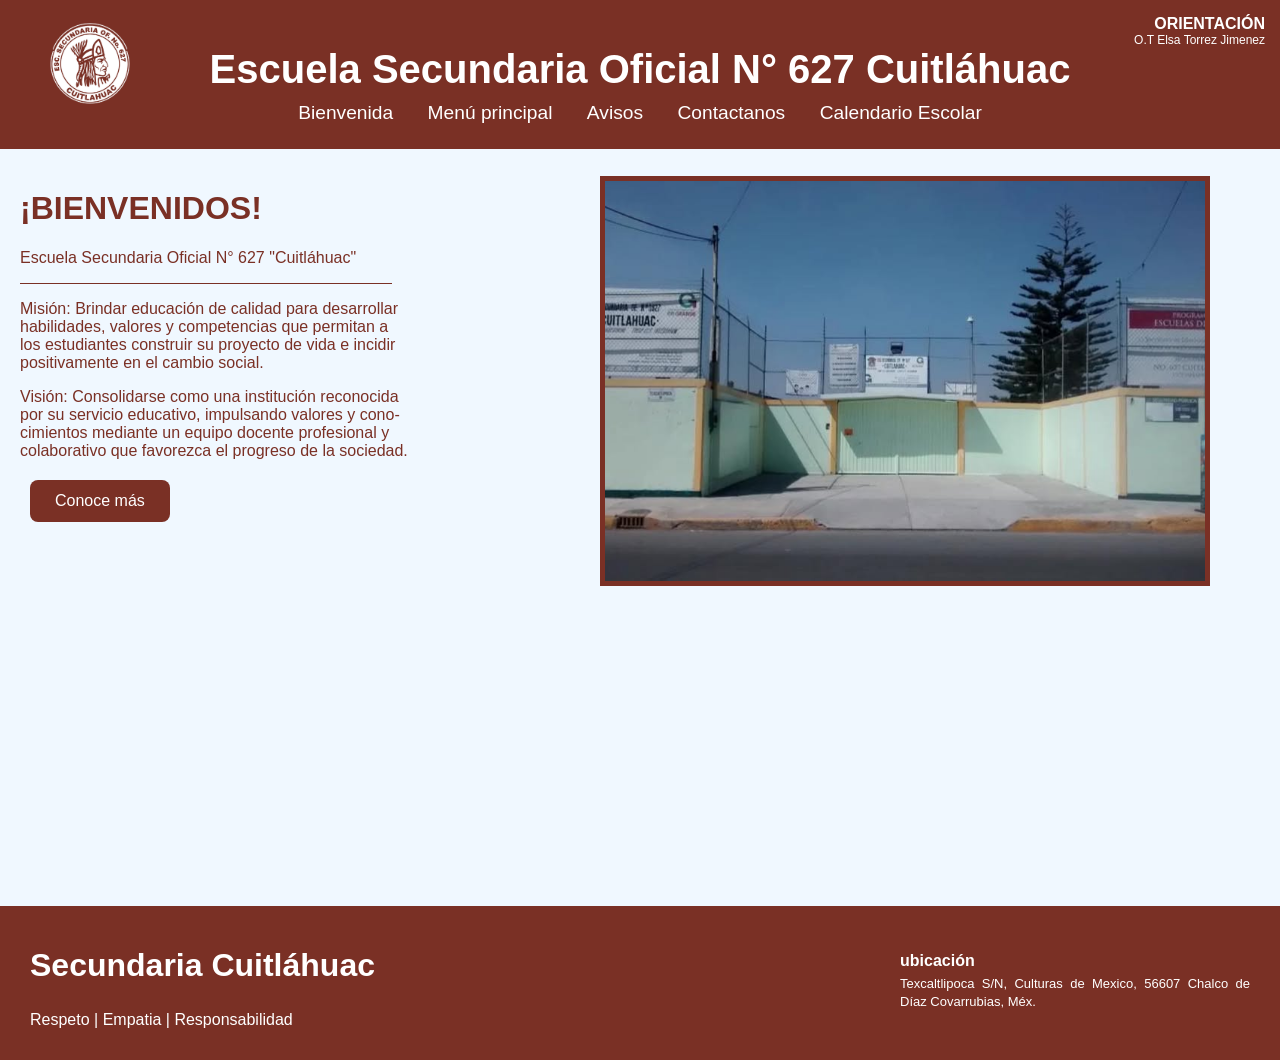
<file: index.html>
<!Doctype html>
<html>
    <head>
         <meta name="viewport" content="width=device-width,initial-scale=1.0">
<title>BIENVENIDO</title>
    </head>
<link rel="stylesheet" href="css/style.css">
    <body>
<header>
    <img src="img/logoconfondo2negro-removebg-preview.png"" alt="escudo de la escuela" class="escudo-encabezado">
<div class="areaencabezado">
    <h2>ORIENTACIÓN</h2>
    <p>O.T Elsa Torrez Jimenez</p>

</div>
    <h1> Escuela Secundaria Oficial N° 627 Cuitláhuac </h1>
<nav>
    <ul>
        <li><a href="index.html" title="Bienvenida">Bienvenida </a></li>
         <li><a href="bienvenida.html" title="Menú principal">Menú principal</a></li>
        <li><a href="Avisos.html" title="Página de Avisos">Avisos</a></li>
        <li><a href="Contactanos.html" title="Contacto">Contactanos</a></li>
        <li><a href="Calendario Escolar.html" title="Calendario Escolar">Calendario Escolar</a></li>
    </ul>
</nav>
</header>

<main>
<h1> ¡BIENVENIDOS!</h1>
<p> Escuela Secundaria Oficial N° 627 "Cuitláhuac" </p>
<hr>
<p>Misión: Brindar educación de calidad para desarrollar <br> habilidades, valores y competencias que permitan a <br>los estudiantes construir su proyecto de vida e incidir<br>positivamente en el cambio social.</p>
<p>Visión: Consolidarse como una institución reconocida <br>por su servicio educativo, impulsando valores y cono-<br>cimientos mediante un equipo docente profesional y <br>colaborativo que favorezca el progreso de la sociedad.</p>
<img src="img/fachada escuela.jpg" alt="fachadade la secundaria" class="imagen-fachada">
<a href="bienvenida.html" class="boton-bienvenida">Conoce más

</a>
</main>

<footer>
    <div class="texto-izquierdo">
<h2> Secundaria Cuitláhuac</h2>
<p>Respeto | Empatia | Responsabilidad</p>
    </div>
<div class="texto-pie">
    <h4>ubicación</h4>
    <p>Texcaltlipoca S/N, Culturas de Mexico, 56607 Chalco de Díaz Covarrubias, Méx.</p>
</div>
</footer>

    </body>

</html>
</file>
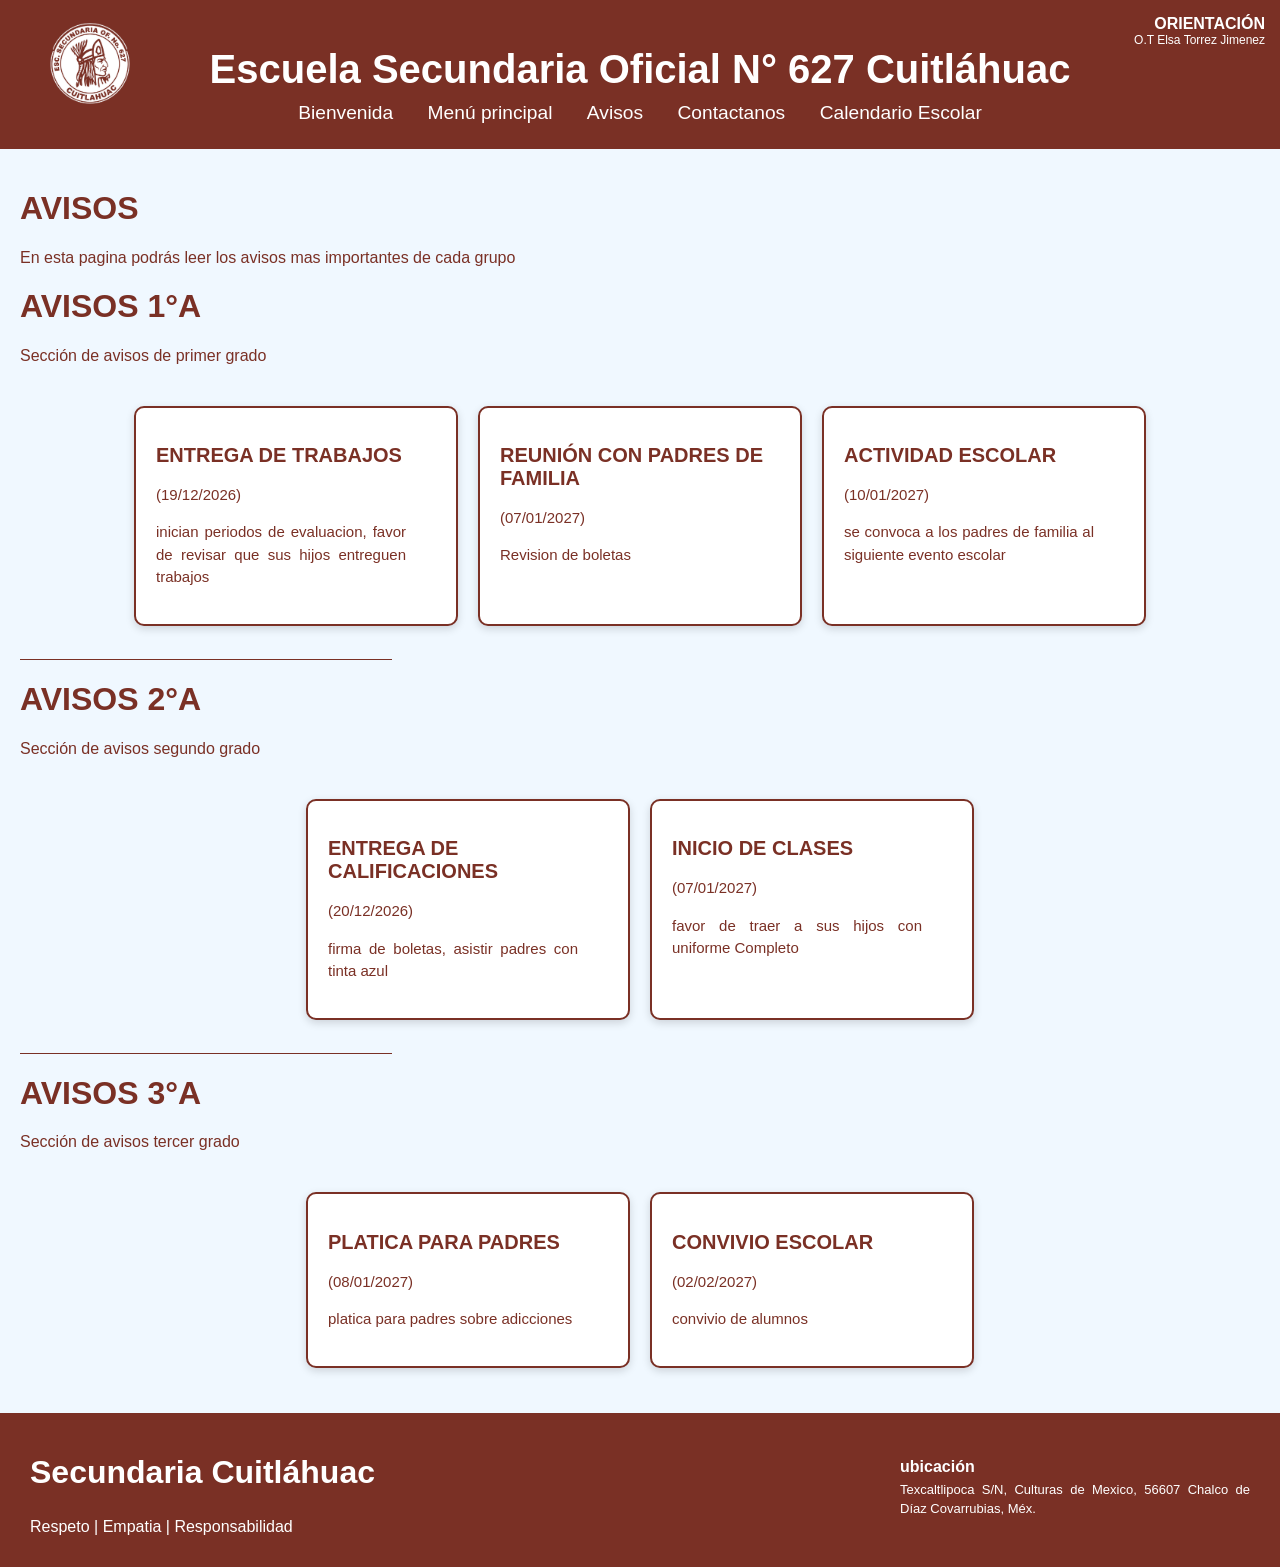
<file: Avisos.html>
<!Doctype html>
<html>
    <head>
         <meta name="viewport" content="width=device-width,initial-scale=1.0">
<title>BIENVENIDO</title>
    </head>
    <link rel="stylesheet" href="css/style.css">
    <body>
<header>
    <img src="img/logoconfondo2negro-removebg-preview.png"" alt="escudo de la escuela" class="escudo-encabezado">
<div class="areaencabezado">
    <h2>ORIENTACIÓN</h2>
    <p>O.T Elsa Torrez Jimenez</p>

</div>
    <h1> Escuela Secundaria Oficial N° 627 Cuitláhuac </h1>
<nav>
    <ul>
        <li><a href="index.html" title="Bienvenida">Bienvenida </a></li>
         <li><a href="bienvenida.html" title="Menú principal">Menú principal</a></li>
        <li><a href="Avisos.html" title="Página de Avisos">Avisos</a></li>
        <li><a href="Contactanos.html" title="Contacto">Contactanos</a></li>
        <li><a href="Calendario Escolar.html" title="Calendario Escolar">Calendario Escolar</a></li>
    </ul>
</nav>
</header>

<main>
<h1> AVISOS</h1>
<p> En esta pagina podrás leer los avisos mas importantes de cada grupo</p>
<h1>AVISOS 1°A</h1>
<p>Sección de avisos de primer grado</p>
<div class="contenedor-avisos">
    <div class="aviso">
        <h2>ENTREGA DE TRABAJOS</h2>
        <p>(19/12/2026)</p>
        <p>inician periodos de evaluacion, favor de revisar que sus hijos entreguen trabajos</p>
    </div>
<div class="aviso">
<h2>REUNIÓN CON PADRES DE FAMILIA</h2>
<p>(07/01/2027)</p>
<p>Revision de boletas</p>
</div>
<div class="aviso">
<h2>ACTIVIDAD ESCOLAR</h2>
<p>(10/01/2027)</p>
<p>se convoca a los padres de familia al siguiente evento escolar</p>
</div>
</div>
<hr>
<h1>AVISOS 2°A</h1>
<p>Sección de avisos segundo grado</p>
<div class="contenedor-avisos">
    <div class="aviso">
        <h2>ENTREGA DE CALIFICACIONES</h2>
        <p>(20/12/2026)</p>
        <p>firma de boletas, asistir padres con tinta azul </p>
    </div>
<div class="aviso">
<h2>INICIO DE CLASES</h2>
<p>(07/01/2027)</p>
<p>favor de traer a sus hijos con uniforme Completo</p>
</div>
</div>
<hr>
<h1> AVISOS 3°A</h1>
<p>Sección de avisos tercer grado</p>
<div class="contenedor-avisos">
    <div class="aviso">
        <h2>PLATICA PARA PADRES</h2>
        <p>(08/01/2027)</p>
        <p>platica para padres sobre adicciones</p>
    </div>
<div class="aviso">
<h2>CONVIVIO ESCOLAR</h2>
<p>(02/02/2027)</p>
<p>convivio de alumnos </p>
</div>

</div>
</main>

<footer>
    <div class="texto-izquierdo">
<h2> Secundaria Cuitláhuac</h2>
<p>Respeto | Empatia | Responsabilidad</p>
    </div>
<div class="texto-pie">
    <h4>ubicación</h4>
    <p>Texcaltlipoca S/N, Culturas de Mexico, 56607 Chalco de Díaz Covarrubias, Méx.</p>
</div>
</footer>

    </body>

</html>
</file>
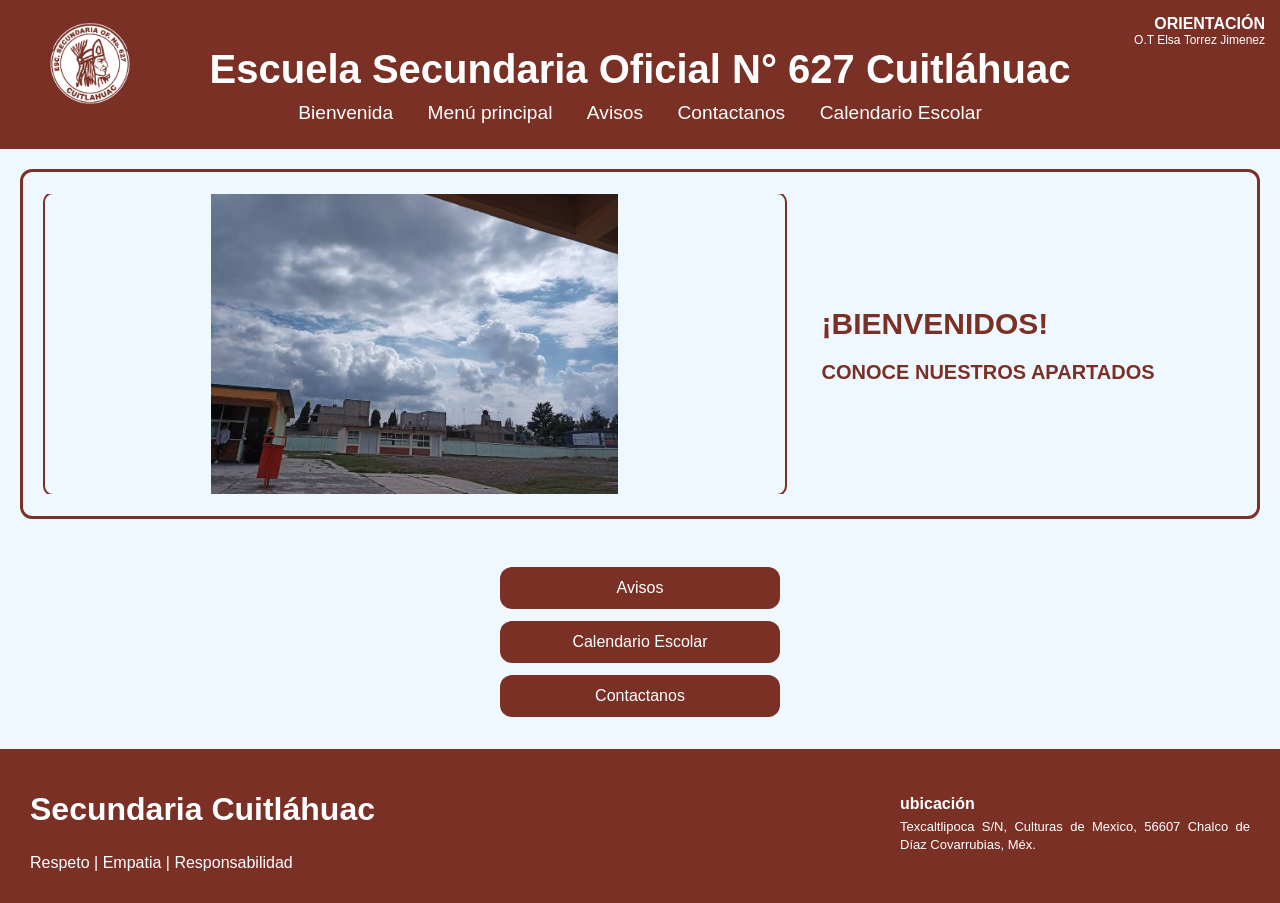
<file: bienvenida.html>
<!Doctype html>
<html>
    <head>
        <meta name="viewport" content="width=device-width,initial-scale=1.0">
<title>BIENVENIDO</title>
    </head>
<link rel="stylesheet" href="css/style.css">
    <body>
<header>
    <img src="img/logoconfondo2negro-removebg-preview.png"" alt="escudo de la escuela" class="escudo-encabezado">
<div class="areaencabezado">
    <h2>ORIENTACIÓN</h2>
    <p>O.T Elsa Torrez Jimenez</p>

</div>
    <h1> Escuela Secundaria Oficial N° 627 Cuitláhuac </h1>
<nav>
    <ul>
        <li><a href="index.html" title="Bienvenida">Bienvenida </a></li>
         <li><a href="bienvenida.html" title="Menú principal">Menú principal</a></li>
        <li><a href="Avisos.html" title="Página de Avisos">Avisos</a></li>
        <li><a href="Contactanos.html" title="Contacto">Contactanos</a></li>
        <li><a href="Calendario Escolar.html" title="Calendario Escolar">Calendario Escolar</a></li>
    </ul>
</nav>
</header>

<main>
<div class="contenedor-bienvenida">
<div class="imagen-escuela">
    <img src="img/imagenescuelaind.jpg" alt="Escuela Secundaria Cuitláhuac">
</div>
<div class="texto-bienvenida">
<h1>¡BIENVENIDOS!</h1>
<h2>CONOCE NUESTROS APARTADOS</h2>
</div>
</div>
<br><br>
<a href="Avisos.html" class="boton-avisos">Avisos</a>
<a href="Calendario Escolar.html" class="boton-avisos">Calendario Escolar</a>
<a href="Contactanos.html" class="boton-avisos">Contactanos</a>
</main>

<footer>
    <div class="texto-izquierdo">
<h2> Secundaria Cuitláhuac</h2>
<p>Respeto | Empatia | Responsabilidad</p>
    </div>
<div class="texto-pie">
    <h4>ubicación</h4>
    <p>Texcaltlipoca S/N, Culturas de Mexico, 56607 Chalco de Díaz Covarrubias, Méx.</p>
</div>
</footer>

    </body>

</html>
</file>
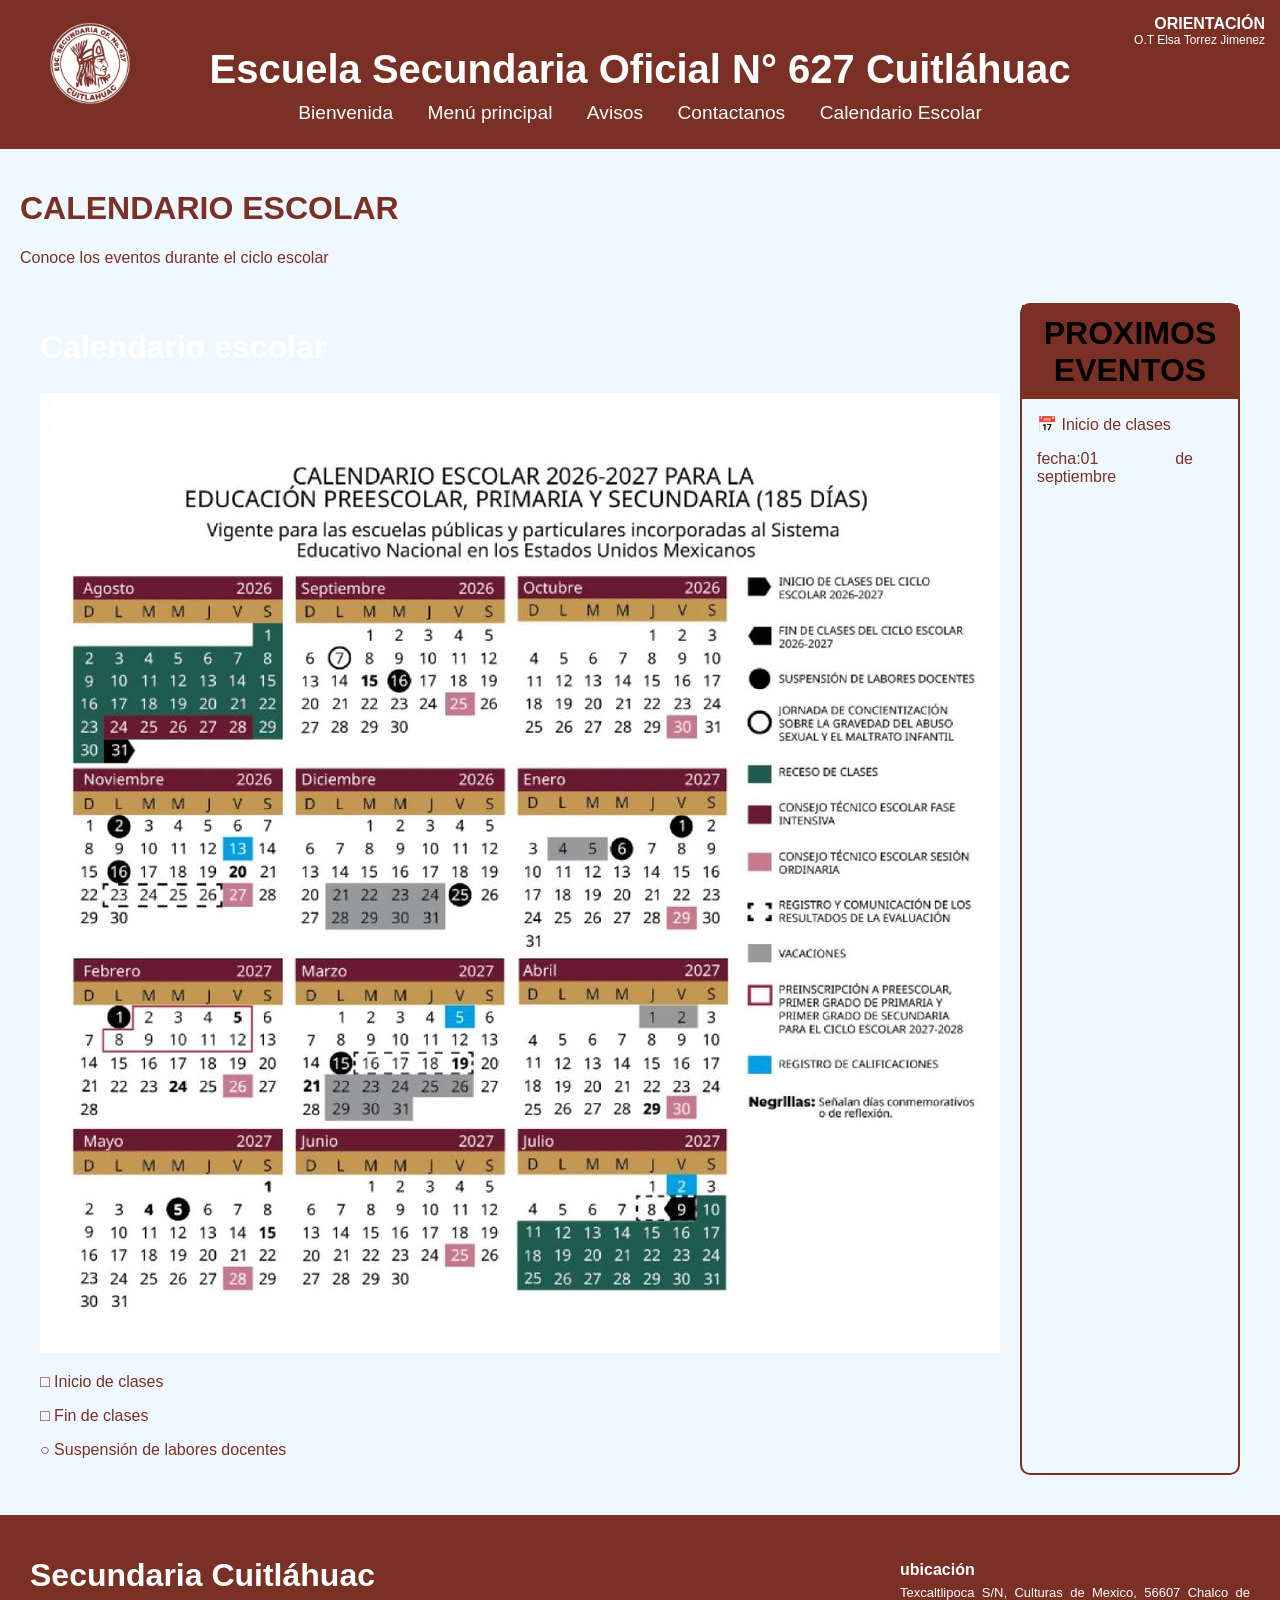
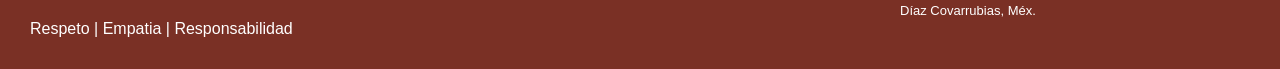
<file: Calendario Escolar.html>
<!Doctype html>
<html>
    <head>
         <meta name="viewport" content="width=device-width,initial-scale=1.0">
        <link rel="stylesheet" href="css/style.css">
<title>BIENVENIDO</title>
    </head>
    <body>
<header>
    <img src="img/logoconfondo2negro-removebg-preview.png"" alt="escudo de la escuela" class="escudo-encabezado">
<div class="areaencabezado">
    <h2>ORIENTACIÓN</h2>
    <p>O.T Elsa Torrez Jimenez</p>

</div>
    <h1> Escuela Secundaria Oficial N° 627 Cuitláhuac </h1>
<nav>
    <ul>
        <li><a href="index.html" title="Bienvenida">Bienvenida </a></li>
         <li><a href="bienvenida.html" title="Menú principal">Menú principal</a></li>
        <li><a href="Avisos.html" title="Página de Avisos">Avisos</a></li>
        <li><a href="Contactanos.html" title="Contacto">Contactanos</a></li>
        <li><a href="Calendario Escolar.html" title="Calendario Escolar">Calendario Escolar</a></li>
    </ul>
</nav>
</header>

<main>
<h1> CALENDARIO ESCOLAR </h1>
<p> Conoce los eventos durante el ciclo escolar</p>
<div class="contenedorcal">
<div class="Calendario">
    <h2>Calendario escolar</h2>
    <img src="img/calendario escolar.jpg" alt="calendario escolar">
    <p>□ Inicio de clases</p>
    <p>□ Fin de clases</p>
    <p>○ Suspensión de labores docentes</p>
</div>
<div class="eventos">
<h2>PROXIMOS EVENTOS</h2>
<p>📅 Inicio de clases</p>
<p>fecha:01 de septiembre</p>
</div>
</div>
</main>

<footer>
    <div class="texto-izquierdo">
<h2> Secundaria Cuitláhuac</h2>
<p>Respeto | Empatia | Responsabilidad</p>
    </div>
<div class="texto-pie">
    <h4>ubicación</h4>
    <p>Texcaltlipoca S/N, Culturas de Mexico, 56607 Chalco de Díaz Covarrubias, Méx.</p>
</div>
</footer>

    </body>

</html>
</file>
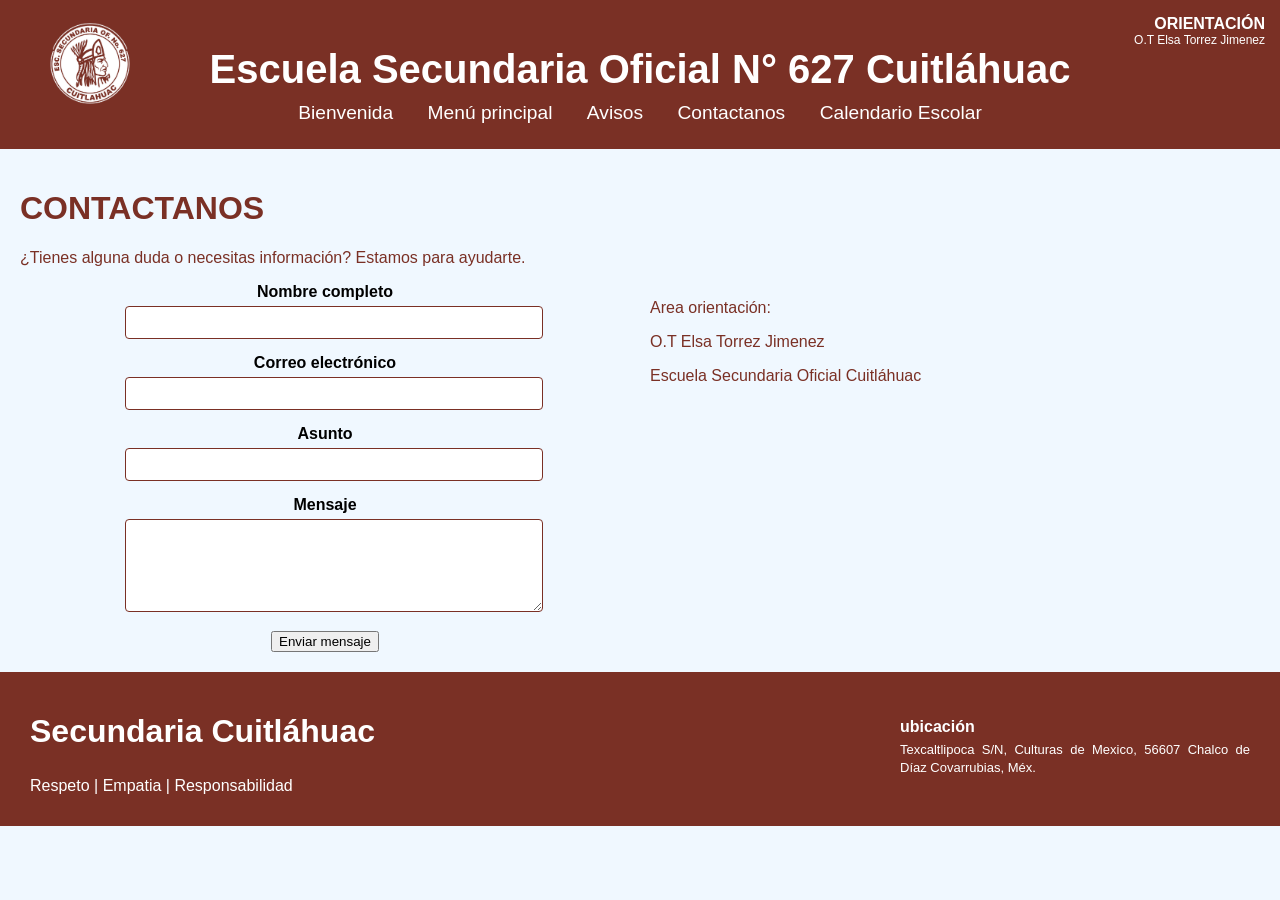
<file: Contactanos.html>
<!Doctype html>
<html>
    <head>
         <meta name="viewport" content="width=device-width,initial-scale=1.0">
        <link rel="stylesheet" href="css/style.css">
<title>BIENVENIDO</title>
    </head>
    <body>
<header>
    <img src="img/logoconfondo2negro-removebg-preview.png"" alt="escudo de la escuela" class="escudo-encabezado">
<div class="areaencabezado">
    <h2>ORIENTACIÓN</h2>
    <p>O.T Elsa Torrez Jimenez</p>

</div>
    <h1> Escuela Secundaria Oficial N° 627 Cuitláhuac </h1>
<nav>
    <ul>
        <li><a href="index.html" title="Bienvenida">Bienvenida </a></li>
         <li><a href="bienvenida.html" title="Menú principal">Menú principal</a></li>
        <li><a href="Avisos.html" title="Página de Avisos">Avisos</a></li>
        <li><a href="Contactanos.html" title="Contacto">Contactanos</a></li>
        <li><a href="Calendario Escolar.html" title="Calendario Escolar">Calendario Escolar</a></li>
    </ul>
</nav>
</header>

<main>

<h1> CONTACTANOS </h1>
<p> ¿Tienes alguna duda o necesitas información? Estamos para ayudarte. </p>
<div class="contenedor">
<div class="columna">
<form action="https://api.web3forms.com/submit" method="POST">

    <input type="hidden" name="access_key" value="c3673d24-8482-488d-b57b-081d4644d6b9">

    <label for="nombre">Nombre completo</label>
    <input type="text" id="nombre" name="name" required>

    <label for="correo">Correo electrónico</label>
    <input type="email" id="correo" name="email" required>

    <label for="asunto">Asunto</label>
    <input type="text" id="asunto" name="subject" required>

    <label for="mensaje">Mensaje</label>
    <textarea id="mensaje" name="message" rows="5" required></textarea>

    <button type="submit">Enviar mensaje</button>

</form>
</div>
<div class="columna">
<p> Area orientación:</p>
<p> O.T Elsa Torrez Jimenez</p>
<p>Escuela Secundaria Oficial Cuitláhuac</p>
</div>
</div>

</main>

<footer>
    <div class="texto-izquierdo">
<h2> Secundaria Cuitláhuac</h2>
<p>Respeto | Empatia | Responsabilidad</p>
    </div>
<div class="texto-pie">
    <h4>ubicación</h4>
    <p>Texcaltlipoca S/N, Culturas de Mexico, 56607 Chalco de Díaz Covarrubias, Méx.</p>
</div>
</footer>

    </body>

</html>
</file>
<file: css/style.css>
body{
    font-family: Arial, Helvetica, sans-serif;
    background-color: aliceblue;
    margin: 0;
}
h1,h2,h3,h4,h5,h6{
    font-size: 2em;
    color: #7a3025;
    text-align: left;

}
hr{
    border: none;
    height: 1px;
    background-color: #7a3025;
    width: 30%;
    margin-left: 0%;
    margin-right: auto;

}
p{
    color: black;
    font: size 2.5em;
    text-align:justify;

}
header{
    background-color: #7a3025;
    color: #ffffff;
    padding: 15px;
    text-align: center;
}
header h1{
    color: #ffffff;
    margin: 0;
    font-size: 2.5em;
    text-align: center;
}
nav ul{
    list-style: none;
    padding: 0;
    margin: 10px;
}
nav ul li{
    display: inline-block;
    margin: 0 15px;
} 
nav ul li a{
    color: #ffffff;
    text-decoration: none;
    font-size: 1.2em;
}
nav ul li a:hover{
    color: #f77327;
}
main{
    padding: 20px;
    text-align: center;
}
main p{
    text-align: justify;
    margin-right: 30px;
    margin-left: 0;
    color: #7a3025;

}
footer{
    background-color: #7a3025;
    color: #7a3025;
    display: flex;
    justify-content: space-between;
    align-items: center;
    padding: 15px 30px;
    position: relative;
    width: 100%;
    box-sizing: border-box;
    margin-top: auto;
}
footer h1,h2,h3,h4,h5,h6,p{
    color: #ffffff;
}
form{
    max-width: 400px;
    margin:0 auto;
    font-family: Arial, Helvetica, sans-serif;
}
label{
    display: block;
    margin-bottom: 5px;
    font-weight: bold;

}
input, textarea{
    width: 100%;
    padding: 8px;
    margin-bottom: 15px;
    border: 1px solid #7a3025;
    border-radius: 4px;
}
input[type="submit"]{
    background-color: #7a3025;
    color: #ffffff;
    border: none;
    padding: 10px 15px;
    cursor: pointer;
}
input[type="submit"]:hover{
    background-color: #f77327;
}
.contenedor{
    display: flex;
    justify-content: space-between;
    gap: 20px; /*separación entre las columnas*/
}
.columna{ 
    flex: 1; /* Hacer que cada columna ocupe el mismo espacio*/

}
iframe{
    width: 100%;
    height: 300px;
    border: 0;

}
.imagen-fachada{
    width: 600px;
    height: 400px;
    /* Posición */
    display: block;
    margin-left: auto;
    margin-right: 50px;
    /* Marco*/
    border: 5px solid #7a3025;
    /* Ajuste de Imagen */
    object-fit: cover;
    transform: translatey(-300px);
}
.boton-bienvenida{
    display: block;
    width: fit-content;
    position: absolute;
    top: 480px;
    left: 30px;
    background-color: #7a3025;
    color: #ffffff;
    padding: 12px 25px;
    text-decoration: none;
    border-radius: 8px;
    font-size: 16px;
    transition: 0.3s;
}
.boton-bienvenida:hover{
background-color: #f77327;

}
.escudo-encabezado{
    width: 130px;
    height: 110px;
    object-fit: contain;
    position: absolute;
    left: 25px;
    top: 10px;
}
.areaencabezado{
    text-align: right;
    color: #ffffff;
    margin-left: auto;
}
.areaencabezado h2{
    font-size: 16px;
    margin: 0;
    text-align: right;

}
.areaencabezado p{
    font-size: 12px;
    margin: 0;
    text-align: right;
    color: #ffffff;
}
.textoizquierdo{
    text-align: left;
}
.texto-pie{
    text-align: right;
    max-width: 350px;
}
.textoizquierdo h2{
    font-size: 20px;
    margin: 3px 0;
}
.textoizquierdo p{
    font-size: 13px;
    margin: 3px 0;
}
.texto-pie h4{
    font-size: 16px;
    margin: 0 0 5px;
}
.texto-pie p{
    font-size: 13px;
    margin: 3px 0;
    line-height: 1.4;
}
.contenedor-bienvenida{
    display: flex;
    align-items: center;
    width: 100%;
    min-height: 350px;
    gap: 20px;
    padding: 20px;
    box-sizing: border-box;
    /*Bordes*/
    border: 3px solid #7a3025;
    border-radius: 12px;
}
.imagen-escuela{
    width: 65%;
    height: 300px;
    display: flex;
    justify-content: center;
    align-items: center;
    overflow: hidden;
}
.imagen-escuela img{
    width: 100%;
    height: 100%;
    object-fit: contain;
    object-position: center;
    border: 2px solid #7a3025;
    border-radius: 10px;
}
.texto-bienvenida{
    width: 35%;
    text-align: center;
    padding: 15px;
}
.texto-bienvenida h1{
    font-size: 30px;
    color: #7a3025;
}
.texto-bienvenida h2{
    font-size: 20px;
    color: #7a3025;
}
.boton-avisos{
    background-color: #7a3025;
    border: none;
    color: #ffffff;
    padding: 15px 32px;
    text-decoration: none;
    font-size: 1.4rem;
    border-radius: 12px;
    font-family: Arial, Helvetica, sans-serif;
}
.contenedor-avisos{
display: flex;
flex-wrap: wrap;
justify-content: center;
gap: 20px;
padding: 25px;
}
.aviso{
    width: 280px;
    padding: 20px;
    background-color: #ffffff;
    border: 2px solid #7a3025;
    border-radius: 10px;
    text-align: center;
    box-shadow: 0 3px 8px rgba(0,0,0,0.15);
}
.aviso h2{
    color: #7a3025;
    font-size: 20px;
}
.aviso p{
    font-size: 15px;
    line-height: 1.5;
}
.contenedorcal{
    display: flex;
    gap: 20px;
    padding: 20px;
}
.calendario{
    width: 60%;
    border: 2px solid #7a3025;
    padding: 15px;
    border-radius: 10px;
}
.calendario h2{
    color: #7a3025;
    font-size: 25px;
}
.calendario img{
    width: 100%;
    height: auto;
}
.eventos{
    width: 40%;
    border: 2px solid #7a3025;
    border-radius: 10px;
    padding: 15px;
}
.eventos h2{
    background-color: #7a3025;
    color: #000000;
    text-align: center;
    padding: 10px;
    margin: -15px -15px 15px;
}
/* =========================
   RESPONSIVE PARA TABLETS
========================= */

@media (max-width: 900px) {

    /* Encabezado */
    .escudo-encabezado {
        width: 90px;
        height: 90px;
        left: 10px;
    }

    .areaencabezado {
        margin-left: 100px;
    }

    /* Imagen principal */
    .imagen-fachada {
        max-width: 55%;
        height: auto;
        transform: none;
    }

    /* Bienvenida */
    .contenedor-bienvenida {
        gap: 10px;
    }

    .imagen-escuela {
        width: 55%;
    }

    .texto-bienvenida {
        width: 45%;
    }

    /* Calendario */
    .contenedorcal {
        gap: 12px;
    }

    .calendario {
        width: 60%;
    }

    .eventos {
        width: 40%;
    }
}

/* =========================
   RESPONSIVE PARA CELULARES
========================= */

@media (max-width: 600px) {

    /* General */
    body {
        width: 100%;
        overflow-x: hidden;
    }

    h1, h2, h3, h4, h5, h6 {
        font-size: 1.4em;
    }

    main {
        padding: 10px;
    }

    main p {
        margin-left: 0;
        margin-right: 0;
    }

    /* Encabezado */
    header {
        padding: 15px 10px;
        display: flex;
        flex-direction: column;
        align-items: center;
    }

    header h1 {
        font-size: 1.6em;
    }

    .escudo-encabezado {
        position: static;
        width: 75px;
        height: 75px;
    }

    .areaencabezado {
        text-align: center;
        margin: 10px 0 0;
    }

    .areaencabezado h2,
    .areaencabezado p {
        text-align: center;
    }

    /* Menú */
    nav ul {
        display: flex;
        flex-wrap: wrap;
        justify-content: center;
        gap: 12px;
    }

    nav ul li {
        margin: 0;
    }

    nav ul li a {
        font-size: 1em;
    }

    /* Contenedores generales */
    .contenedor,
    .contenedorcal,
    .contenedor-bienvenida {
        flex-direction: column;
        width: 100%;
        gap: 15px;
        padding: 12px;
        box-sizing: border-box;
    }

    .columna,
    .calendario,
    .eventos,
    .imagen-escuela,
    .texto-bienvenida {
        width: 100%;
        box-sizing: border-box;
    }

    /* Imagen de fachada */
    .imagen-fachada {
        position: static;
        display: block;
        width: 100%;
        max-width: 100%;
        height: auto;
        margin: 15px auto;
        transform: none;
        box-sizing: border-box;
    }

    /* Botón de bienvenida */
    .boton-bienvenida {
        position: static;
        display: block;
        width: fit-content;
        margin: 15px auto;
    }

    /* Imagen de escuela */
    .imagen-escuela {
        height: auto;
    }

    .imagen-escuela img {
        width: 100%;
        height: auto;
        object-fit: contain;
    }

    /* Texto de bienvenida */
    .texto-bienvenida {
        text-align: center;
        padding: 10px;
    }

    .texto-bienvenida h1 {
        font-size: 25px;
    }

    /* Avisos */
    .contenedor-avisos {
        padding: 10px;
        gap: 15px;
    }

    .aviso {
        width: 100%;
        box-sizing: border-box;
    }

    /* Calendario y eventos */
    .calendario img {
        width: 100%;
        height: auto;
    }

    .calendario h2 {
        font-size: 22px;
    }

    /* Botón de avisos */
    .boton-avisos {
        font-size: 1em;
        padding: 12px 20px;
    }

    /* Formularios */
    form {
        width: 100%;
        box-sizing: border-box;
        padding: 10px;
    }

    input, textarea {
        width: 100%;
        box-sizing: border-box;
    }

    /* Pie de página */
    footer {
        flex-direction: column;
        text-align: center;
        padding: 15px;
        gap: 12px;
        width: 100%;
    }

    .textoizquierdo,
    .texto-pie {
        text-align: center;
        max-width: 100%;
        margin: 0;
    }

    .textoizquierdo h2,
    .texto-pie h4 {
        text-align: center;
    }

    .textoizquierdo p,
    .texto-pie p {
        text-align: center;
        overflow-wrap: anywhere;
    }

    /* Imágenes y videos */
    img, iframe {
        max-width: 100%;
    }
}
   .boton-avisos {
        display: block;
        width: 85%;
        max-width: 280px;
        box-sizing: border-box;
        margin: 12px auto;
        padding: 12px;
        text-align: center;
        font-size: 16px;
    }
</file>
